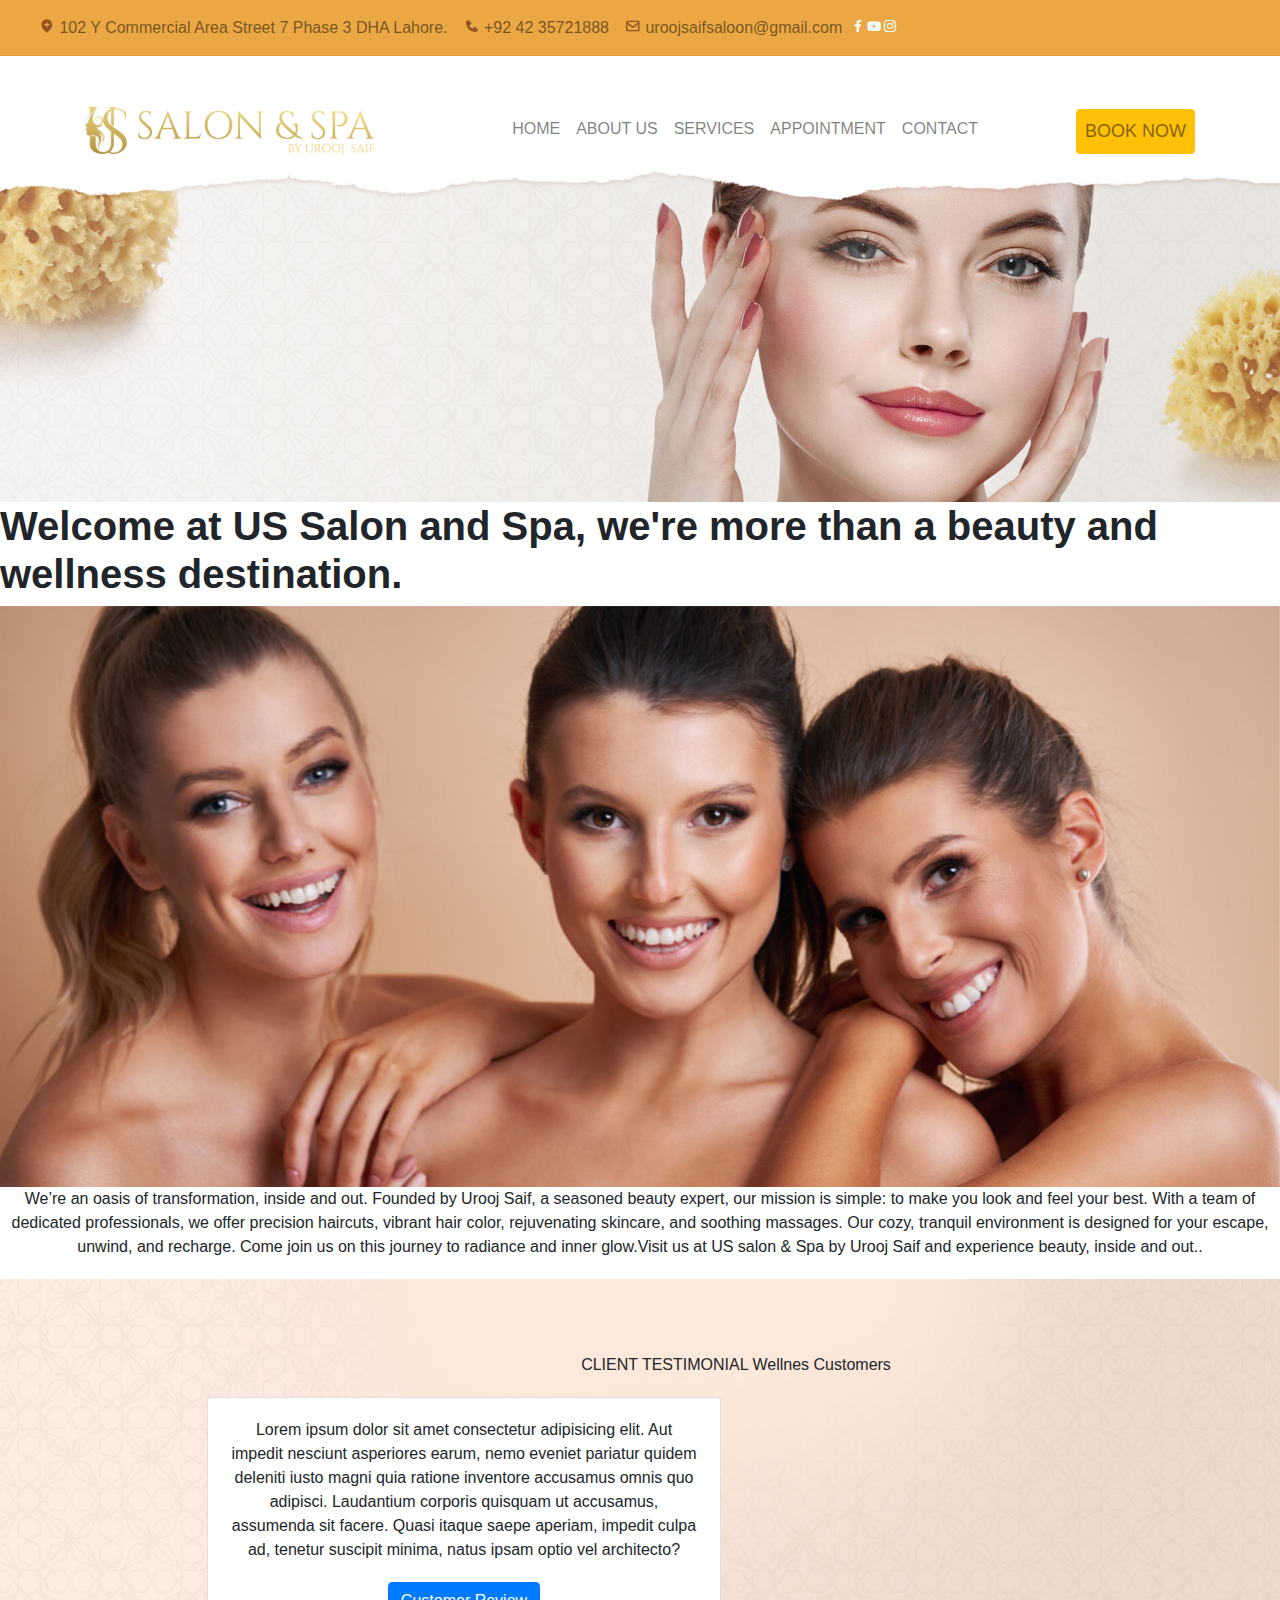
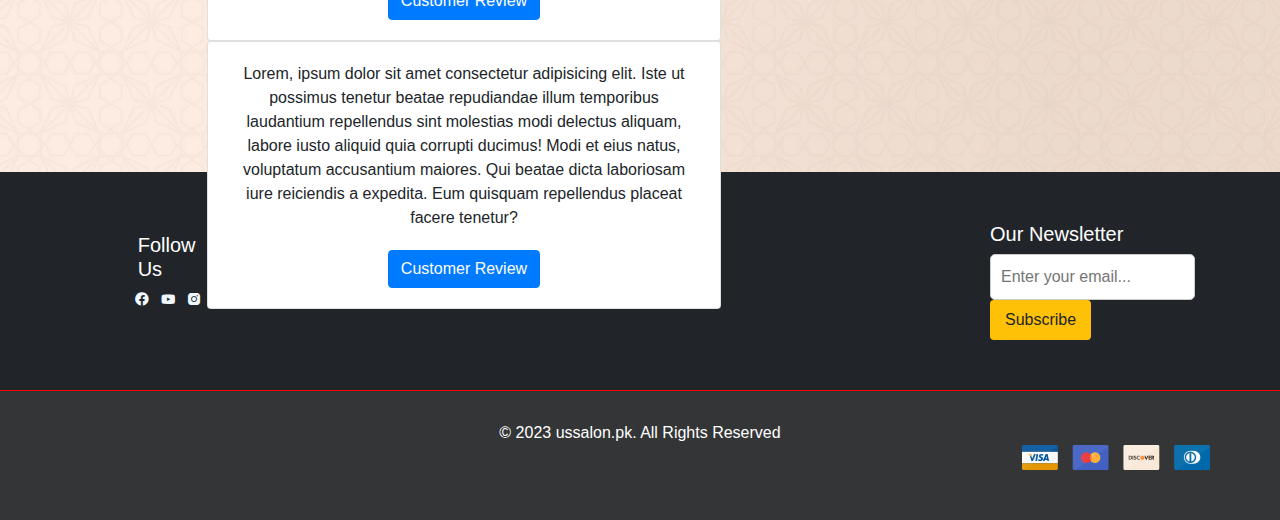
<file: subpages/pgaboutus.html>
<!DOCTYPE html>
<html lang="en">
<head>
    <meta charset="UTF-8">
    <meta name="viewport" content="width=device-width, initial-scale=1.0">
    <title>Ultimate Relaxation: Explore the Best Spa &amp; Wellness Services</title>
    <link rel="icon" href="../homepgimages/favicon.png">
    <!-- boxicon usage link -->
    <link href='https://unpkg.com/boxicons@2.1.4/css/boxicons.min.css' rel='stylesheet'>
    <link rel="stylesheet" href="https://maxcdn.bootstrapcdn.com/bootstrap/4.5.2/css/bootstrap.min.css">
    <link rel="stylesheet" href="./substyle.css" type="text/css">
</head>
<body>
    <div class="nav-top" style="background-color: rgb(234, 167, 68);">
        <nav class="navbar navbar-expand-lg navbar-light bg-yellow justify-content-between">
            <div class="container">
                <button class="navbar-toggler" type="button" data-toggle="collapse" data-target="#navbarSupportedContent"
                    aria-controls="navbarSupportedContent" aria-expanded="false" aria-label="Toggle navigation">
                    <span class="navbar-toggler-icon"></span>
                </button>
        
                <div class="collapse navbar-collapse" id="navbarSupportedContent">
                    <ul class="navbar-nav mr-auto">
                       
                        <li class="nav-item">
                            <a class="nav-link" href="102 Y Commercial Area Street 7 Phase 3 DHA Lahore."><i class='bx bxs-location-plus'></i> 102 Y Commercial Area Street 7 Phase 3 DHA Lahore.</a>
                        </li>
                        <li class="nav-item">
                            <a class="nav-link" href="+92 42 35721888"><i class='bx bxs-phone'></i> +92 42 35721888</a>
                        </li>
                        <li class="nav-item">
                            <a class="nav-link" href="mailto:uroojsaifsaloon@gmail.com"><i class='bx bx-envelope'></i> uroojsaifsaloon@gmail.com</a>
                        </li>
                    </ul>
                </div>
        
                <div class="social-icon">
                    <a href=""><i class='bx bxl-facebook' style="color: azure;"></i></a>
                   <a href=""><i class='bx bxl-youtube' style="color: azure;"></i></a> 
                   <a href=""><i class='bx bxl-instagram' style="color: azure;"></i></a> 
                </div>
            </div>
        </nav>
    </div>
    
<div id="navbar">
    <nav class="navbar navbar-expand-lg navbar-light bg-white">
        <div class="container">
            <a class="navbar-brand" href="#">
                <img src="./homepgimages/US-SALON-AND-SPA-Logo.png" alt="Salon & Spa">
            </a>
            <button class="navbar-toggler" type="button" data-toggle="collapse" data-target="#navbarNav"
                aria-controls="navbarNav" aria-expanded="false" aria-label="Toggle navigation">
                <span class="navbar-toggler-icon"></span>
            </button>
            <div class="collapse navbar-collapse justify-content-end" id="navbarNav">
                <ul class="navbar-nav">
                    <li class="nav-item">
                        <a class="nav-link" href="../index.html">HOME</a>
                    </li>
                    <li class="nav-item">
                        <a class="nav-link" href="#">ABOUT US</a>
                    </li>
                    <li class="nav-item">
                        <a class="nav-link" href="./pgservices.html">SERVICES</a>
                    </li>
                    <li class="nav-item">
                        <a class="nav-link" href="./pgappointment.html">APPOINTMENT</a>
                    </li>
                   
                    <li class="nav-item">
                        <a class="nav-link" href="./pgcontact.html">CONTACT</a>
                    </li>
                    <li class="nav-item">
                        <a class="nav-link btn btn-warning" href="#">BOOK NOW</a>
                    </li>
                </ul>
            </div>
        </div>
    </nav>
</div>
   
<main>
    <section>
        <div>
            <img src="./homepgimages/breadcumb-bg-4.jpg" width="100%" alt="">
        </div>
    </section>

    <div class="about-heading">
        <h1>Welcome at US Salon and Spa, we're more than a beauty and wellness destination.</h1>
    </div>

    <section id="hero">
        <div id="carouselExampleFade" class="carousel slide carousel-fade" data-ride="carousel">
            <div class="carousel-inner">
                <div class="carousel-item active">
                    <img src="./homepgimages/ab-4-1.jpg"  width="85%" class="d-block w-100" alt="...">
                   
                </div>
                <div class="carousel-item">
                    <img src="./homepgimages/ab-4-2.jpg" width="85%" class="d-block w-100" alt="...">
                </div>
            </div>
            <p class="text">We’re an oasis of transformation, inside and out. Founded by Urooj Saif, a seasoned beauty expert, our mission is simple: to make you look and feel your best. With a team of dedicated professionals, we offer precision haircuts, vibrant hair color, rejuvenating skincare, and soothing massages. Our cozy, tranquil environment is designed for your escape, unwind, and recharge. Come join us on this journey to radiance and inner glow.Visit us at US salon & Spa by Urooj Saif and experience beauty, inside and out..</p>
        </section>
        <section id="info">
            <div class="Review">
                <img src="./homepgimages/testi-bg-2-1.jpg" width="100%" alt="">
                
                <div class="comment">
                    <p class="client">CLIENT TESTIMONIAL Wellnes Customers</p>
                    <div class="col-sm-6 mb-3 mb-sm-0">
                        <div class="card">
                            <div class="card-body">
                                <p class="card-text">Lorem ipsum dolor sit amet consectetur adipisicing elit. Aut impedit nesciunt asperiores earum, nemo eveniet pariatur quidem deleniti iusto magni quia ratione inventore accusamus omnis quo adipisci. Laudantium corporis quisquam ut accusamus, assumenda sit facere. Quasi itaque saepe aperiam, impedit culpa ad, tenetur suscipit minima, natus ipsam optio vel architecto?</p>
                                <a href="#" class="btn btn-primary">Customer Review</a>
                            </div>
                        </div>
                    </div>
                    <div class="col-sm-6">
                        <div class="card">
                            <div class="card-body">
                                <p class="card-text">Lorem, ipsum dolor sit amet consectetur adipisicing elit. Iste ut possimus tenetur beatae repudiandae illum temporibus laudantium repellendus sint molestias modi delectus aliquam, labore iusto aliquid quia corrupti ducimus! Modi et eius natus, voluptatum accusantium maiores. Qui beatae dicta laboriosam iure reiciendis a expedita. Eum quisquam repellendus placeat facere tenetur?</p>
                                <a href="#" class="btn btn-primary">Customer Review</a>
                            </div>
                        </div>
                    </div>
                </div>
            </div>
        </section>
        
</main>  

<footer>
    <div class="container">
        <div class="row">
            <div class="col-md-4">
                <h5>Follow Us</h5>
                <ul class="social-icons">
                    
                    <li><a href="#"><i style="color: aliceblue;"  class='bx bxl-facebook-circle'></i></a></li>
                    <li><a href="#"><i style="color: aliceblue;"  class='bx bxl-youtube'></i></a></li>
                    <li><a href="#"><i style="color: aliceblue;" class='bx bxl-instagram-alt'></i></a></li>
                </ul>
            </div>
        </div>
        <div class="newsletter-form">
            <h5>Our Newsletter</h5>
            <input type="email" placeholder="Enter your email...">
            <button>Subscribe</button>
        </div>
    </div>
   
</footer>
<div class="footer">
    <div class="col-md-12">
        <p>&copy; 2023 ussalon.pk. All Rights Reserved
        <img class="payment" src="./homepgimages/payment.png" alt=""></p>
    </div>

<script src="https://ajax.googleapis.com/ajax/libs/jquery/3.5.1/jquery.min.js"></script>
<script src="https://cdnjs.cloudflare.com/ajax/libs/popper.js/1.16.0/umd/popper.min.js"></script>
<script src="https://maxcdn.bootstrapcdn.com/bootstrap/4.5.2/js/bootstrap.min.js"></script>
</body>
</html>
</file>
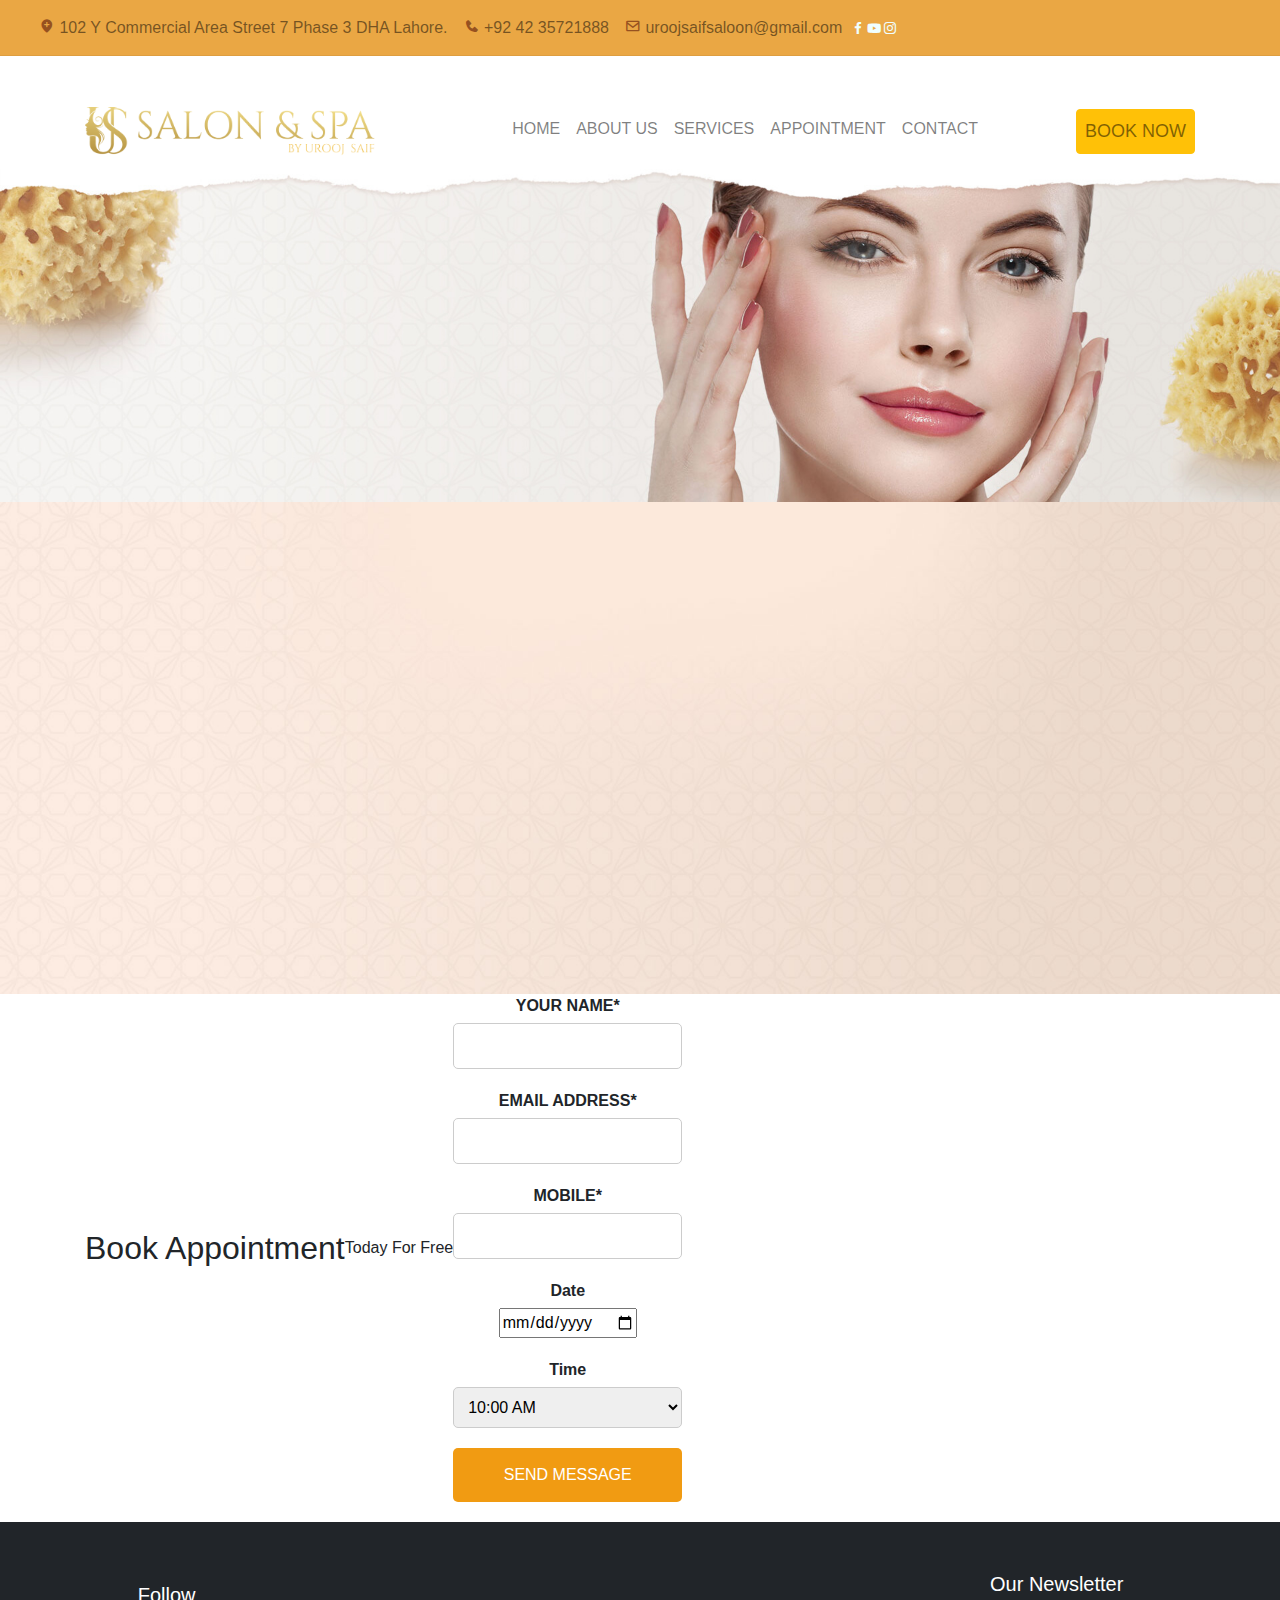
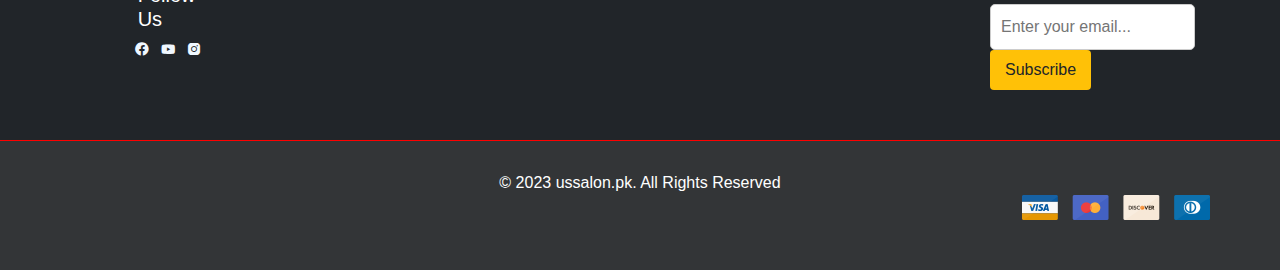
<file: subpages/pgappointment.html>
<!DOCTYPE html>
<html lang="en">
<head>
    <meta charset="UTF-8">
    <meta name="viewport" content="width=device-width, initial-scale=1.0">
    <title>Ultimate Relaxation: Explore the Best Spa &amp; Wellness Services</title>
    <link rel="icon" href="../homepgimages/favicon.png">
    <!-- boxicon usage link -->
    <link href='https://unpkg.com/boxicons@2.1.4/css/boxicons.min.css' rel='stylesheet'>
    <link rel="stylesheet" href="https://maxcdn.bootstrapcdn.com/bootstrap/4.5.2/css/bootstrap.min.css">
    <link rel="stylesheet" href="./substyle.css" type="text/css">
</head>
<body>
    <div class="nav-top" style="background-color: rgb(234, 167, 68);">
        <nav class="navbar navbar-expand-lg navbar-light bg-yellow justify-content-between">
            <div class="container">
                <button class="navbar-toggler" type="button" data-toggle="collapse" data-target="#navbarSupportedContent"
                    aria-controls="navbarSupportedContent" aria-expanded="false" aria-label="Toggle navigation">
                    <span class="navbar-toggler-icon"></span>
                </button>
        
                <div class="collapse navbar-collapse" id="navbarSupportedContent">
                    <ul class="navbar-nav mr-auto">
                       
                        <li class="nav-item">
                            <a class="nav-link" href="102 Y Commercial Area Street 7 Phase 3 DHA Lahore."><i class='bx bxs-location-plus'></i> 102 Y Commercial Area Street 7 Phase 3 DHA Lahore.</a>
                        </li>
                        <li class="nav-item">
                            <a class="nav-link" href="+92 42 35721888"><i class='bx bxs-phone'></i> +92 42 35721888</a>
                        </li>
                        <li class="nav-item">
                            <a class="nav-link" href="mailto:uroojsaifsaloon@gmail.com"><i class='bx bx-envelope'></i> uroojsaifsaloon@gmail.com</a>
                        </li>
                    </ul>
                </div>
        
                <div class="social-icon">
                    <i class='bx bxl-facebook' style="color: azure;"></i>
                    <i class='bx bxl-youtube' style="color: azure;"></i>
                    <i class='bx bxl-instagram' style="color: azure;"></i>
                </div>
            </div>
        </nav>
    </div>
    
<div id="navbar">
    <nav class="navbar navbar-expand-lg navbar-light bg-white">
        <div class="container">
            <a class="navbar-brand" href="#">
                <img src="./homepgimages/US-SALON-AND-SPA-Logo.png" alt="Salon & Spa">
            </a>
            <button class="navbar-toggler" type="button" data-toggle="collapse" data-target="#navbarNav"
                aria-controls="navbarNav" aria-expanded="false" aria-label="Toggle navigation">
                <span class="navbar-toggler-icon"></span>
            </button>
            <div class="collapse navbar-collapse justify-content-end" id="navbarNav">
                <ul class="navbar-nav">
                    <li class="nav-item">
                        <a class="nav-link" href="../index.html">HOME</a>
                    </li>
                    <li class="nav-item">
                        <a class="nav-link" href="./pgaboutus.html">ABOUT US</a>
                    </li>
                    <li class="nav-item">
                        <a class="nav-link" href="./pgservices.html">SERVICES</a>
                    </li>
                    <li class="nav-item">
                        <a class="nav-link" href="#">APPOINTMENT</a>
                    </li>
                    
                    </li>
                    <li class="nav-item">
                        <a class="nav-link" href="./pgcontact.html">CONTACT</a>
                    </li>
                    <li class="nav-item">
                        <a class="nav-link btn btn-warning" href="#">BOOK NOW</a>
                    </li>
                </ul>
            </div>
        </div>
    </nav>
</div>
    
<main>
    <section>
        <div>
            <img src="./homepgimages/breadcumb-bg-4.jpg" width="100%" alt="">
        </div>
    </section>

    <section class="timing">
        <img src="./homepgimages/testi-bg-2-1.jpg" width="100%" alt="">
        <div class="container">
            <h2>Book Appointment</h2>
            <p>Today For Free</p>
            <form id="book-appointment">
                <div class="form-group">
                    <label for="name">YOUR NAME*</label>
                    <input type="text" id="name" name="name" required>
                </div>
                <div class="form-group">
                    <label for="email">EMAIL ADDRESS*</label>
                    <input type="email" id="email" name="email" required>
                </div>
                <div class="form-group">
                    <label for="mobile">MOBILE*</label>
                    <input type="tel" id="mobile" name="mobile" required>
                </div>
                <div class="form-group">
                    <label for="date">Date</label>
                    <input type="date" id="date" name="date">
                </div>
                <div class="form-group">
                    <label for="time">Time</label>
                    <select id="time" name="time">
                        <option value="10:00 AM">10:00 AM</option>
                        <option value="11:00 AM">11:00 AM</option>
                    </select>
                </div>
                <div class="form-group">
                    <button type="submit">SEND MESSAGE</button>
                </div>
            </form>
        </div>
    </section>
    
</main>  

<footer>
    <div class="container">
        <div class="row">
            <div class="col-md-4">
                <h5>Follow Us</h5>
                <ul class="social-icons">
                    
                    <li><a href="#"><i style="color: aliceblue;"  class='bx bxl-facebook-circle'></i></a></li>
                    <li><a href="#"><i style="color: aliceblue;"  class='bx bxl-youtube'></i></a></li>
                    <li><a href="#"><i style="color: aliceblue;" class='bx bxl-instagram-alt'></i></a></li>
                </ul>
            </div>
        </div>
        <div class="newsletter-form">
            <h5>Our Newsletter</h5>
            <input type="email" placeholder="Enter your email...">
            <button>Subscribe</button>
        </div>
    </div>
   
</footer>
<div class="footer">
    <div class="col-md-12">
        <p>&copy; 2023 ussalon.pk. All Rights Reserved
        <img class="payment" src="./homepgimages/payment.png" alt=""></p>
    </div>
<script src="https://ajax.googleapis.com/ajax/libs/jquery/3.5.1/jquery.min.js"></script>
<script src="https://cdnjs.cloudflare.com/ajax/libs/popper.js/1.16.0/umd/popper.min.js"></script>
<script src="https://maxcdn.bootstrapcdn.com/bootstrap/4.5.2/js/bootstrap.min.js"></script>
</body>
</html>
</file>
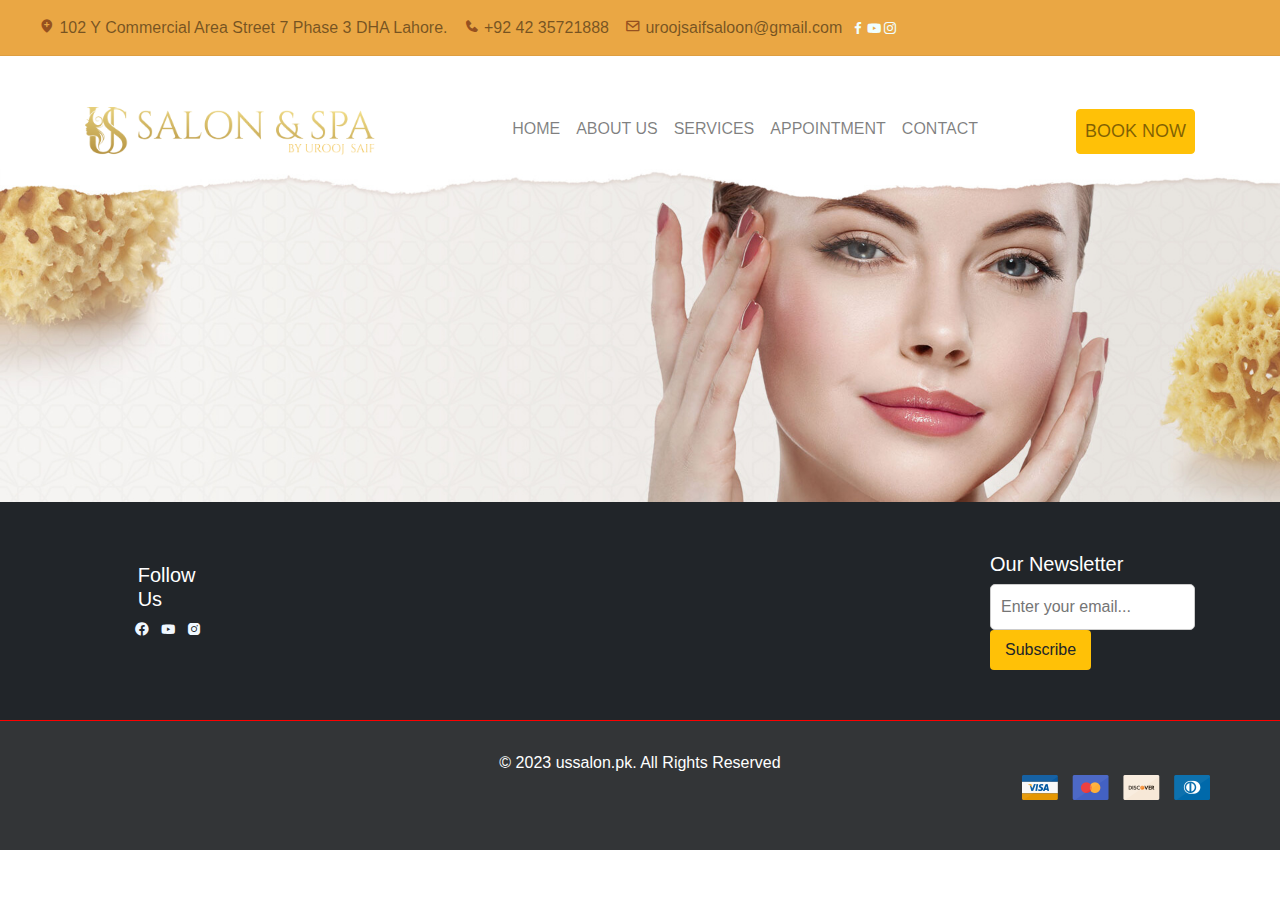
<file: subpages/pgcontact.html>
<!DOCTYPE html>
<html lang="en">
<head>
    <meta charset="UTF-8">
    <meta name="viewport" content="width=device-width, initial-scale=1.0">
    <title>Ultimate Relaxation: Explore the Best Spa &amp; Wellness Services</title>
    <link rel="icon" href="./homepgimages/favicon.png">
    <!-- boxicon usage link -->
    <link href='https://unpkg.com/boxicons@2.1.4/css/boxicons.min.css' rel='stylesheet'>
    <link rel="stylesheet" href="https://maxcdn.bootstrapcdn.com/bootstrap/4.5.2/css/bootstrap.min.css">
    <link rel="stylesheet" href="./substyle.css" type="text/css">
</head>
<body>
    <div class="nav-top" style="background-color: rgb(234, 167, 68);">
        <nav class="navbar navbar-expand-lg navbar-light bg-yellow justify-content-between">
            <div class="container">
                <button class="navbar-toggler" type="button" data-toggle="collapse" data-target="#navbarSupportedContent"
                    aria-controls="navbarSupportedContent" aria-expanded="false" aria-label="Toggle navigation">
                    <span class="navbar-toggler-icon"></span>
                </button>
        
                <div class="collapse navbar-collapse" id="navbarSupportedContent">
                    <ul class="navbar-nav mr-auto">
                       
                        <li class="nav-item">
                            <a class="nav-link" href="102 Y Commercial Area Street 7 Phase 3 DHA Lahore."><i class='bx bxs-location-plus'></i> 102 Y Commercial Area Street 7 Phase 3 DHA Lahore.</a>
                        </li>
                        <li class="nav-item">
                            <a class="nav-link" href="+92 42 35721888"><i class='bx bxs-phone'></i> +92 42 35721888</a>
                        </li>
                        <li class="nav-item">
                            <a class="nav-link" href="mailto:uroojsaifsaloon@gmail.com"><i class='bx bx-envelope'></i> uroojsaifsaloon@gmail.com</a>
                        </li>
                    </ul>
                </div>
        
                <div class="social-icon">
                    <i class='bx bxl-facebook' style="color: azure;"></i>
                    <i class='bx bxl-youtube' style="color: azure;"></i>
                    <i class='bx bxl-instagram' style="color: azure;"></i>
                </div>
            </div>
        </nav>
    </div>
    
<div id="navbar">
    <nav class="navbar navbar-expand-lg navbar-light bg-white">
        <div class="container">
            <a class="navbar-brand" href="#">
                <img src="./homepgimages/US-SALON-AND-SPA-Logo.png" alt="Salon & Spa">
            </a>
            <button class="navbar-toggler" type="button" data-toggle="collapse" data-target="#navbarNav"
                aria-controls="navbarNav" aria-expanded="false" aria-label="Toggle navigation">
                <span class="navbar-toggler-icon"></span>
            </button>
            <div class="collapse navbar-collapse justify-content-end" id="navbarNav">
                <ul class="navbar-nav">
                    <li class="nav-item">
                        <a class="nav-link" href="../index.html">HOME</a>
                    </li>
                    <li class="nav-item">
                        <a class="nav-link" href="./pgaboutus.html">ABOUT US</a>
                    </li>
                    <li class="nav-item">
                        <a class="nav-link" href="./pgservices.html">SERVICES</a>
                    </li>
                    <li class="nav-item">
                        <a class="nav-link" href="./pgappointment.html">APPOINTMENT</a>
                    </li>
                   
                    <li class="nav-item">
                        <a class="nav-link" href="#">CONTACT</a>
                    </li>
                    <li class="nav-item">
                        <a class="nav-link btn btn-warning" href="#">BOOK NOW</a>
                    </li>
                </ul>
            </div>
        </div>
    </nav>
</div>
 
  
<main>
    <section>
        <div>
            <img src="./homepgimages/breadcumb-bg-4.jpg" width="100%" alt="">
        </div>
    </section>
</main>  

<footer>
    <div class="container">
        <div class="row">
            <div class="col-md-4">
                <h5>Follow Us</h5>
                <ul class="social-icons">
                    
                    <li><a href="#"><i style="color: aliceblue;"  class='bx bxl-facebook-circle'></i></a></li>
                    <li><a href="#"><i style="color: aliceblue;"  class='bx bxl-youtube'></i></a></li>
                    <li><a href="#"><i style="color: aliceblue;" class='bx bxl-instagram-alt'></i></a></li>
                </ul>
            </div>
        </div>
        <div class="newsletter-form">
            <h5>Our Newsletter</h5>
            <input type="email" placeholder="Enter your email...">
            <button>Subscribe</button>
        </div>
    </div>
    
</footer>
<div class="footer">
    <div class="col-md-12">
        <p>&copy; 2023 ussalon.pk. All Rights Reserved
        <img class="payment" src="./homepgimages/payment.png" alt=""></p>
    </div>


<script src="https://ajax.googleapis.com/ajax/libs/jquery/3.5.1/jquery.min.js"></script>
<script src="https://cdnjs.cloudflare.com/ajax/libs/popper.js/1.16.0/umd/popper.min.js"></script>
<script src="https://maxcdn.bootstrapcdn.com/bootstrap/4.5.2/js/bootstrap.min.js"></script>
</body>
</html>
</file>
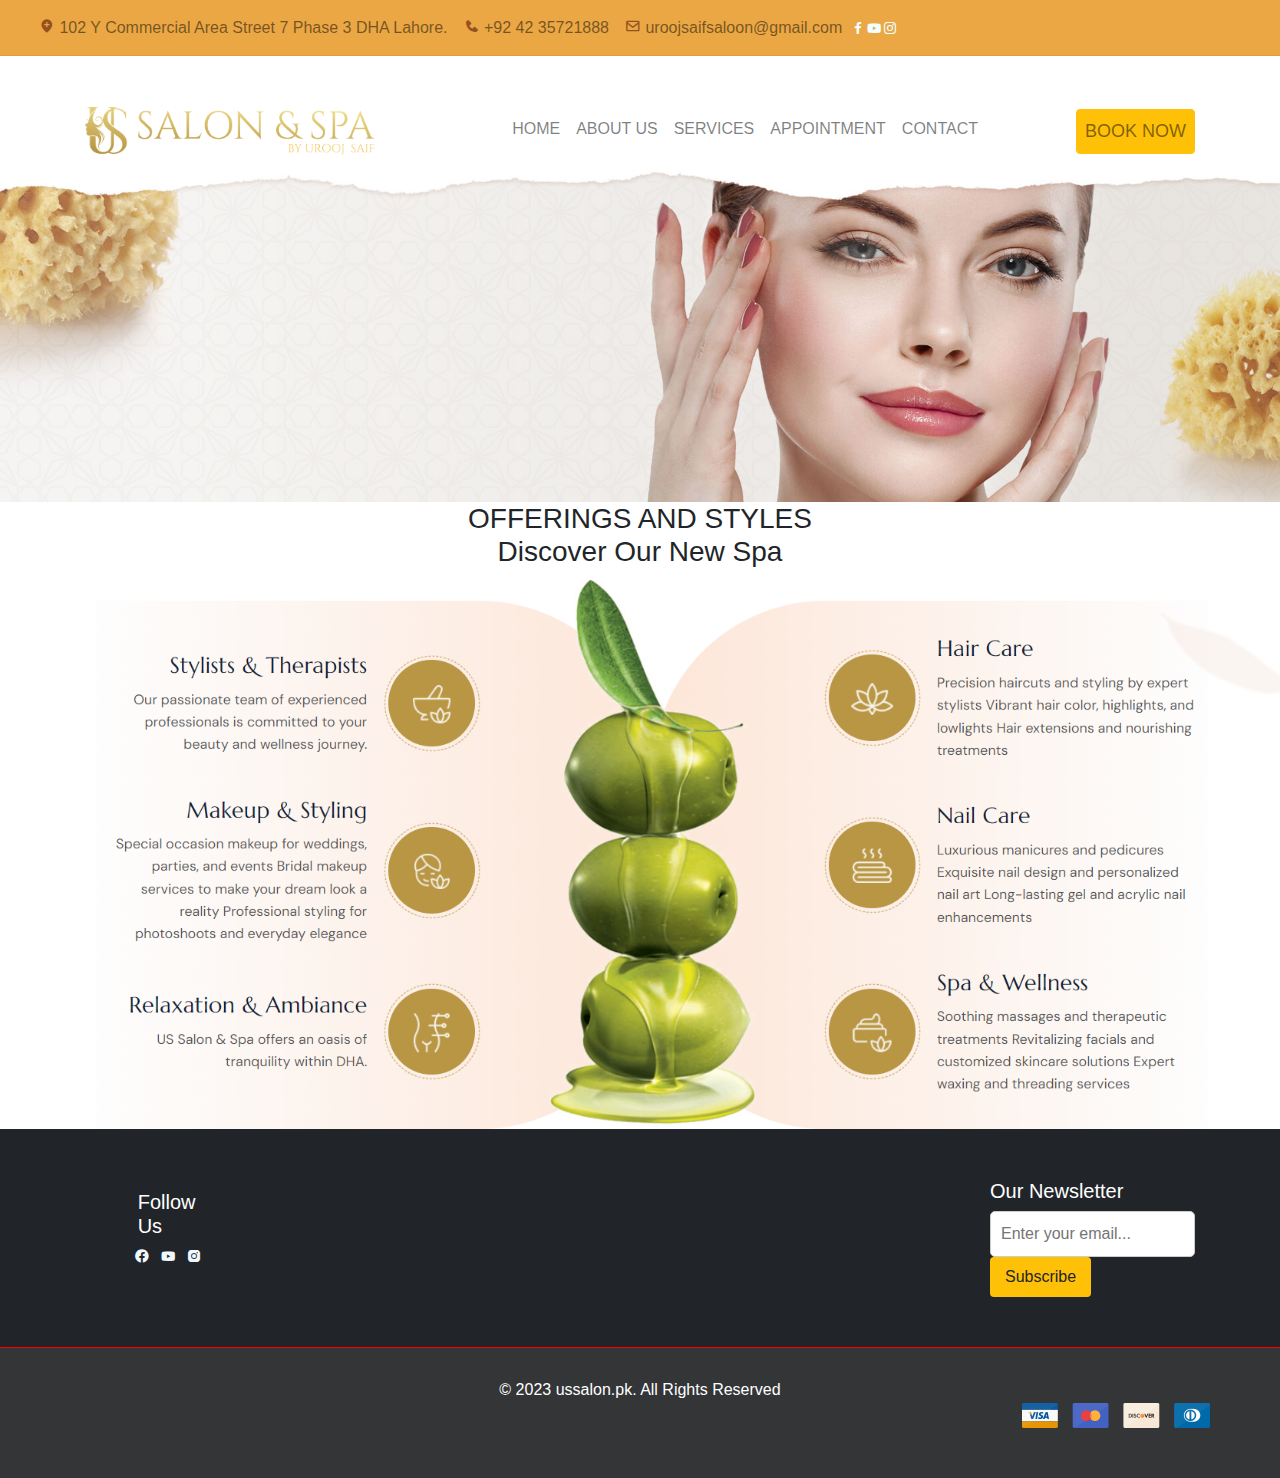
<file: subpages/pgservices.html>
<!DOCTYPE html>
<html lang="en">
<head>
    <meta charset="UTF-8">
    <meta name="viewport" content="width=device-width, initial-scale=1.0">
    <title>Ultimate Relaxation: Explore the Best Spa &amp; Wellness Services</title>
    <link rel="icon" href="./homepgimages/favicon.png">
    <!-- boxicon usage link -->
    <link href='https://unpkg.com/boxicons@2.1.4/css/boxicons.min.css' rel='stylesheet'>
    <link rel="stylesheet" href="https://maxcdn.bootstrapcdn.com/bootstrap/4.5.2/css/bootstrap.min.css">
    <link rel="stylesheet" href="./substyle.css" type="text/css">
</head>
<body>
    <div class="nav-top" style="background-color: rgb(234, 167, 68);">
        <nav class="navbar navbar-expand-lg navbar-light bg-yellow justify-content-between">
            <div class="container">
                <button class="navbar-toggler" type="button" data-toggle="collapse" data-target="#navbarSupportedContent"
                    aria-controls="navbarSupportedContent" aria-expanded="false" aria-label="Toggle navigation">
                    <span class="navbar-toggler-icon"></span>
                </button>
        
                <div class="collapse navbar-collapse" id="navbarSupportedContent">
                    <ul class="navbar-nav mr-auto">
                       
                        <li class="nav-item">
                            <a class="nav-link" href="102 Y Commercial Area Street 7 Phase 3 DHA Lahore."><i class='bx bxs-location-plus'></i> 102 Y Commercial Area Street 7 Phase 3 DHA Lahore.</a>
                        </li>
                        <li class="nav-item">
                            <a class="nav-link" href="+92 42 35721888"><i class='bx bxs-phone'></i> +92 42 35721888</a>
                        </li>
                        <li class="nav-item">
                            <a class="nav-link" href="mailto:uroojsaifsaloon@gmail.com"><i class='bx bx-envelope'></i> uroojsaifsaloon@gmail.com</a>
                        </li>
                    </ul>
                </div>
        
                <div class="social-icon">
                    <i class='bx bxl-facebook' style="color: azure;"></i>
                    <i class='bx bxl-youtube' style="color: azure;"></i>
                    <i class='bx bxl-instagram' style="color: azure;"></i>
                </div>
            </div>
        </nav>
    </div>
    
<div id="navbar">
    <nav class="navbar navbar-expand-lg navbar-light bg-white">
        <div class="container">
            <a class="navbar-brand" href="#">
                <img src="./homepgimages/US-SALON-AND-SPA-Logo.png" alt="Salon & Spa">
            </a>
            <button class="navbar-toggler" type="button" data-toggle="collapse" data-target="#navbarNav"
                aria-controls="navbarNav" aria-expanded="false" aria-label="Toggle navigation">
                <span class="navbar-toggler-icon"></span>
            </button>
            <div class="collapse navbar-collapse justify-content-end" id="navbarNav">
                <ul class="navbar-nav">
                    <li class="nav-item">
                        <a class="nav-link" href="../index.html">HOME</a>
                    </li>
                    <li class="nav-item">
                        <a class="nav-link" href="./pgaboutus.html">ABOUT US</a>
                    </li>
                    <li class="nav-item">
                        <a class="nav-link" href="#">SERVICES</a>
                    </li>
                    <li class="nav-item">
                        <a class="nav-link" href="./pgappointment.html">APPOINTMENT</a>
                    </li>
                    <li class="nav-item">
                        <a class="nav-link" href="./pgcontact.html">CONTACT</a>
                    </li>
                    <li class="nav-item">
                        <a class="nav-link btn btn-warning" href="#">BOOK NOW</a>
                    </li>
                </ul>
            </div>
        </div>
    </nav>
</div>
    
  
<main>
    <section>
        <div>
            <img src="./homepgimages/breadcumb-bg-4.jpg" width="100%" alt="">

        </div>
    </section>

    <section>
        <h3>OFFERINGS AND STYLES <br>
            Discover Our New Spa
            </h3>
            <img src="./homepgimages/servicespic.PNG" width="100%" alt="">
    </section>
</main>  


<footer>
    <div class="container">
        <div class="row">
            <div class="col-md-4">
                <h5>Follow Us</h5>
                <ul class="social-icons">
                    
                    <li><a href="#"><i style="color: aliceblue;"  class='bx bxl-facebook-circle'></i></a></li>
                    <li><a href="#"><i style="color: aliceblue;"  class='bx bxl-youtube'></i></a></li>
                    <li><a href="#"><i style="color: aliceblue;" class='bx bxl-instagram-alt'></i></a></li>
                </ul>
            </div>
        </div>
        <div class="newsletter-form">
            <h5>Our Newsletter</h5>
            <input type="email" placeholder="Enter your email...">
            <button>Subscribe</button>
        </div>
    </div>
    
</footer>
<div class="footer">
    <div class="col-md-12">
        <p>&copy; 2023 ussalon.pk. All Rights Reserved
        <img class="payment" src="./homepgimages/payment.png" alt=""></p>
    </div>

<script src="https://ajax.googleapis.com/ajax/libs/jquery/3.5.1/jquery.min.js"></script>
<script src="https://cdnjs.cloudflare.com/ajax/libs/popper.js/1.16.0/umd/popper.min.js"></script>
<script src="https://maxcdn.bootstrapcdn.com/bootstrap/4.5.2/js/bootstrap.min.js"></script>
</body>
</html>
</file>
<file: subpages/substyle.css>
body
{
    margin: 0;
    padding: 0;
    box-sizing: 0;
}

.nav-top
{
    color: aliceblue;
    justify-items: center;
   
    display: flex;
    background-color: rgb(234, 167, 68);
}
.bx{
    color: rgb(150, 81, 32);
}
.nav-link
{
    color: white;
}
.socialicon
{
    margin-left:10%;
    padding:10px 20px;
}
.navbar-collapse{
    justify-content: space-between; 
}
.social-icon {
    display: flex;
    align-items: center;
}

#navbar{
   padding-top: 3%;
    box-shadow: rgba(0, 0, 0, 0.05) 0px 0px 0px 1px;
}
.navbar-brand img {
    width: 290px; /* Adjust as needed */
}


.navbar-nav .btn {
    margin-left: 90px;
    font-size: large;
    font-weight: 500;
}
.navbar-nav{
    font-size: 100%;
    font-weight: 500;
    color: #000000;
}



footer {
    background-color: #212529;
    color: #fff;
    padding: 50px 0;
    border-bottom: 1px  solid red;
}


.payment {
    display: inline-block;
    margin-left: 80%;
}
.footer{
    display: flex;
    background-color: #333537;
    color: #fff;
    padding: 30px;
   
}
.container {
    display: flex;
    flex-direction: row;
    align-items: center;

}

.row {
    display: flex;
    justify-content: center;
}

.col-md-4 {
    margin: 0 10px; /* Add margin for spacing */
}
.social-icons {

    list-style-type: none;
    padding: 0;
    margin-left: 30px;
    display: flex;
    justify-content: center;
}

.social-icons li {
    margin: 0 5px; /* Add margin for spacing */
}
div.newsletter-form{
    margin-left: 70%;
}
.newsletter-form input {
    width: 70%;
    padding: 8px;
    border: none;
    border-radius: 4px;
}

.newsletter-form button {
    background-color: #ffc107;
    border: none;
    padding: 8px 15px;
    border-radius: 4px;
    color: #212529;
    cursor: pointer;
}

.newsletter-form button:hover {
    background-color: #ffcd39;
}

/* ---------------------------------main start--------------------------------------------------------------------------------------- */

.about-heading>h1{
    font-weight: bold;
    justify-content: center;

}
.Review

{
    position: relative;
}
.comment
{
    position: absolute;
    top: 15%;
    justify-content: center;
    margin-left: 15%;
}
section {
    text-align: center;
}

.centered {
    display: inline-block;
    margin-bottom: 20px; }

    /*----------------------appoinment--------------------------------  */
.timing
{
    position: relative;
}

    
    
    h2, p {
        text-align: center;
        margin-bottom: 20px;
    }
    
    .form-group {
        margin-bottom: 20px;
    }
    
    label {
        display: block;
        margin-bottom: 5px;
        font-weight: bold;
    }
    
    input[type="text"],
    input[type="email"],
    input[type="tel"],
    select {
        width: 100%;
        padding: 10px;
        border: 1px solid #cccccc;
        border-radius: 5px;
        box-sizing: border-box; /* Include padding and border in the width */
    }
    
    button[type="submit"] {
        width: 100%;
        padding: 15px;
        background-color: #f19b12;
        color: #fff;
        border: none;
        border-radius: 5px;
        cursor: pointer;
        transition: background-color 0.3s;
    }
    
    button[type="submit"]:hover {
        background-color: #e0992f;
    }
    
    @media (max-width: 768px) {
        #book-appointment {
            padding: 30px;
        }
    }
</file>
